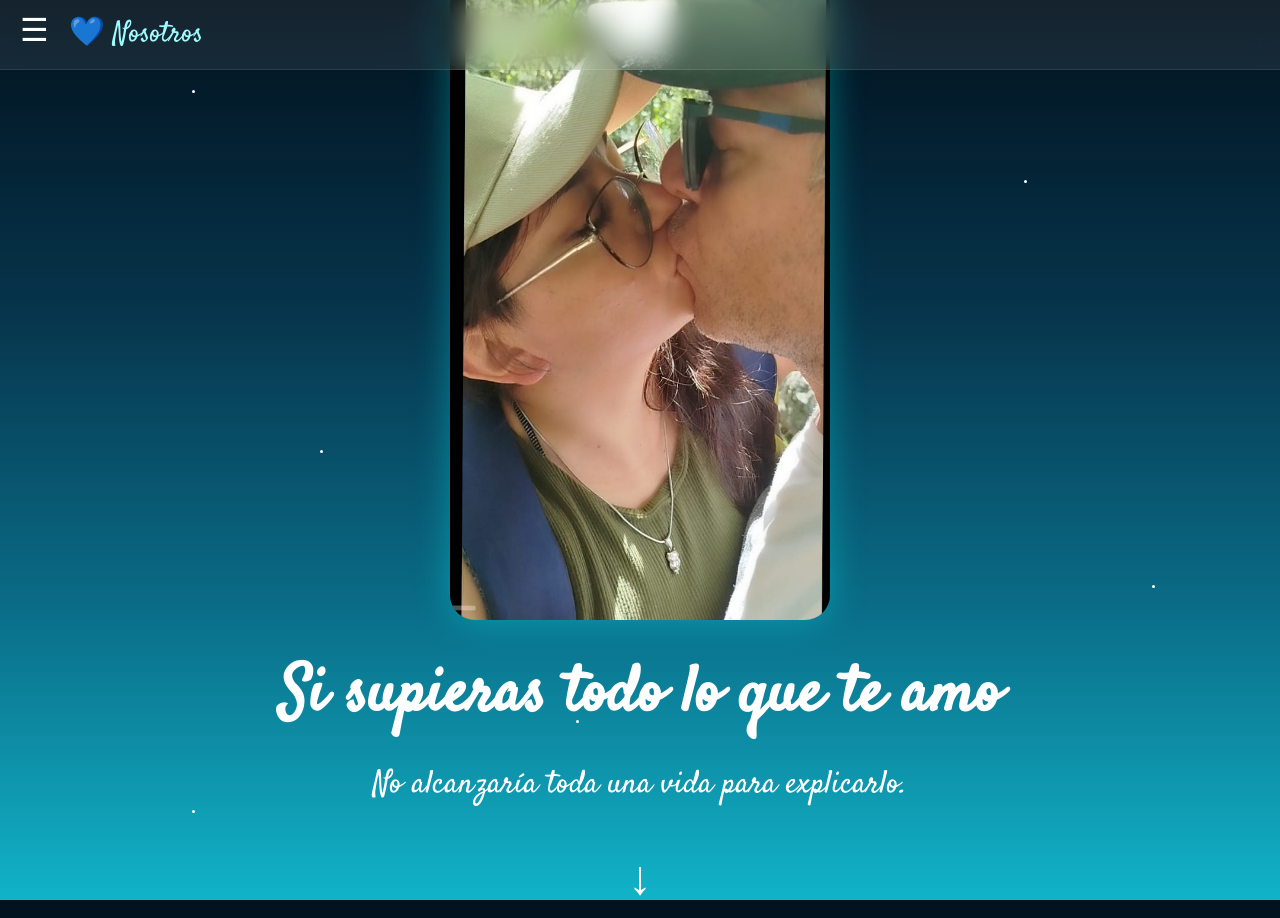
<file: index.html>
<!DOCTYPE html><html lang="es"><head>
<meta charset="UTF-8">
<meta name="viewport" content="width=device-width, initial-scale=1.0"><title>Si supieras todo lo que te amo</title><link rel="stylesheet" href="styles.css"><link rel="preconnect" href="https://fonts.googleapis.com">
<link rel="preconnect" href="https://fonts.gstatic.com" crossorigin><link href="https://fonts.googleapis.com/css2?family=Satisfy&display=swap" rel="stylesheet"></head><body><div id="overlay" class="overlay"></div><div class="stars"><div class="star" style="top:10%;left:15%;"></div>
<div class="star" style="top:20%;left:80%;"></div>
<div class="star" style="top:35%;left:60%;"></div>
<div class="star" style="top:50%;left:25%;"></div>
<div class="star" style="top:65%;left:90%;"></div>
<div class="star" style="top:80%;left:45%;"></div>
<div class="star" style="top:90%;left:15%;"></div></div><header><div id="menuBtn" class="menu-btn">
☰
</div><div class="logo">
💙 Nosotros
</div></header><nav id="sidebar" class="sidebar"><a href="index.html">🏠 Inicio</a>

<a href="historia.html">📖 Nuestra historia</a>

<a href="momentos.html">📸 Nuestros momentos juntos</a>

<a href="conoci.html">✨ El día que te conocí</a>

<a href="aventuras.html">🚀 Aventuras pendientes</a>

</nav><section class="hero fade"><img src="imagenes/portada/foto-principal.jpg" alt="Nuestra foto"><h1>
Si supieras todo lo que te amo
</h1><p>
No alcanzaría toda una vida para explicarlo.
</p><div class="flecha">
↓
</div></section><audio id="clickSound">
<source src="sonido-click.mp3" type="audio/mpeg">
</audio><script src="script.js"></script></body>
</html>
</file>
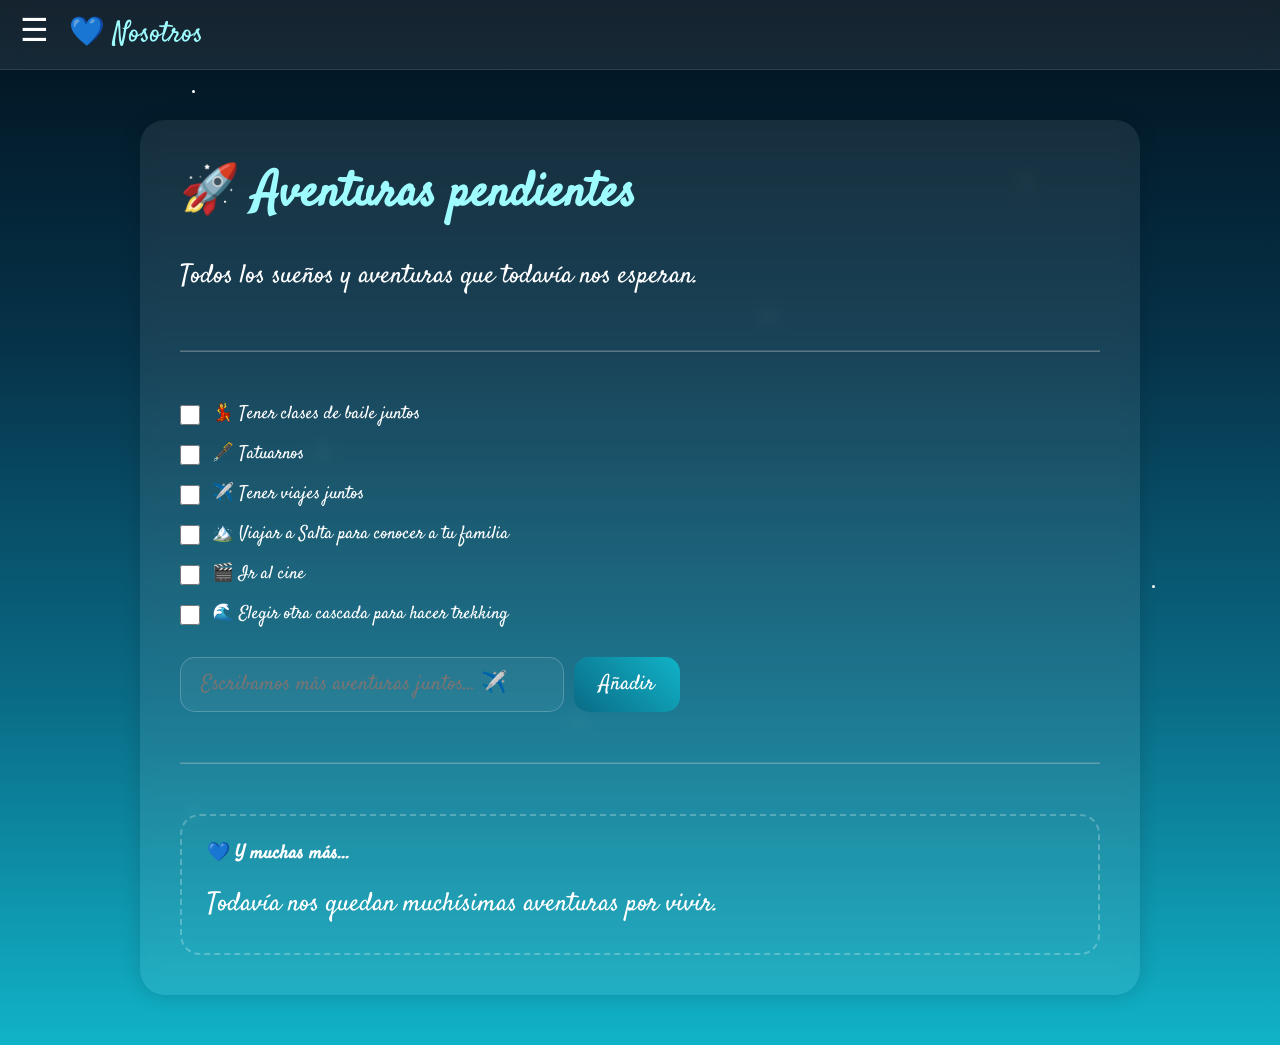
<file: aventuras.html>
<!DOCTYPE html>
<html lang="es">

<head>
<meta charset="UTF-8">
<meta name="viewport" content="width=device-width, initial-scale=1.0">

<title>Aventuras pendientes</title>

<link rel="stylesheet" href="styles.css">

<link rel="preconnect" href="https://fonts.googleapis.com">
<link rel="preconnect" href="https://fonts.gstatic.com" crossorigin>

<link href="https://fonts.googleapis.com/css2?family=Satisfy&display=swap" rel="stylesheet">

</head>

<body>

<div id="overlay" class="overlay"></div>

<div class="stars">
<div class="star" style="top:10%;left:15%;"></div>
<div class="star" style="top:20%;left:80%;"></div>
<div class="star" style="top:35%;left:60%;"></div>
<div class="star" style="top:50%;left:25%;"></div>
<div class="star" style="top:65%;left:90%;"></div>
<div class="star" style="top:80%;left:45%;"></div>
<div class="star" style="top:90%;left:15%;"></div>
</div>

<header>

<div id="menuBtn" class="menu-btn">
☰
</div>

<div class="logo">
💙 Nosotros
</div>

</header>

<nav id="sidebar" class="sidebar">

<a href="index.html">🏠 Inicio</a>

<a href="historia.html">📖 Nuestra historia</a>

<a href="momentos.html">📸 Nuestros momentos juntos</a>

<a href="conoci.html">✨ El día que te conocí</a>

<a href="aventuras.html">🚀 Aventuras pendientes</a>

</nav>

<section class="pagina fade">

<div class="card">

<h1>🚀 Aventuras pendientes</h1>

<p>
Todos los sueños y aventuras que todavía nos esperan.
</p>

<hr class="separador">

<div class="aventuras-lista">

<label class="aventura">
<input type="checkbox" id="aventura1">
💃 Tener clases de baile juntos
</label>

<label class="aventura">
<input type="checkbox" id="aventura2">
🖋️ Tatuarnos
</label>

<label class="aventura">
<input type="checkbox" id="aventura3">
✈️ Tener viajes juntos
</label>

<label class="aventura">
<input type="checkbox" id="aventura4">
🏔️ Viajar a Salta para conocer a tu familia
</label>

<label class="aventura">
<input type="checkbox" id="aventura5">
🎬 Ir al cine
</label>

<label class="aventura">
<input type="checkbox" id="aventura6">
🌊 Elegir otra cascada para hacer trekking
</label>

</div>
<div class="nueva-aventura-form">
    <input type="text" id="nuevaAventuraInput" placeholder="Escribamos más aventuras juntos... ✈️" maxlength="60">
    <button id="btnAnadirAventura">Añadir</button>
</div>
<hr class="separador">

<div class="continuara">

<h3>💙 Y muchas más...</h3>

<p>
Todavía nos quedan muchísimas aventuras por vivir.
</p>

</div>

</div>

</section>
<audio id="clickSound">
    <source src="sonido-click.mp3" type="audio/mpeg">
</audio>
<script src="script.js"></script>

</body>
</html>
</file>
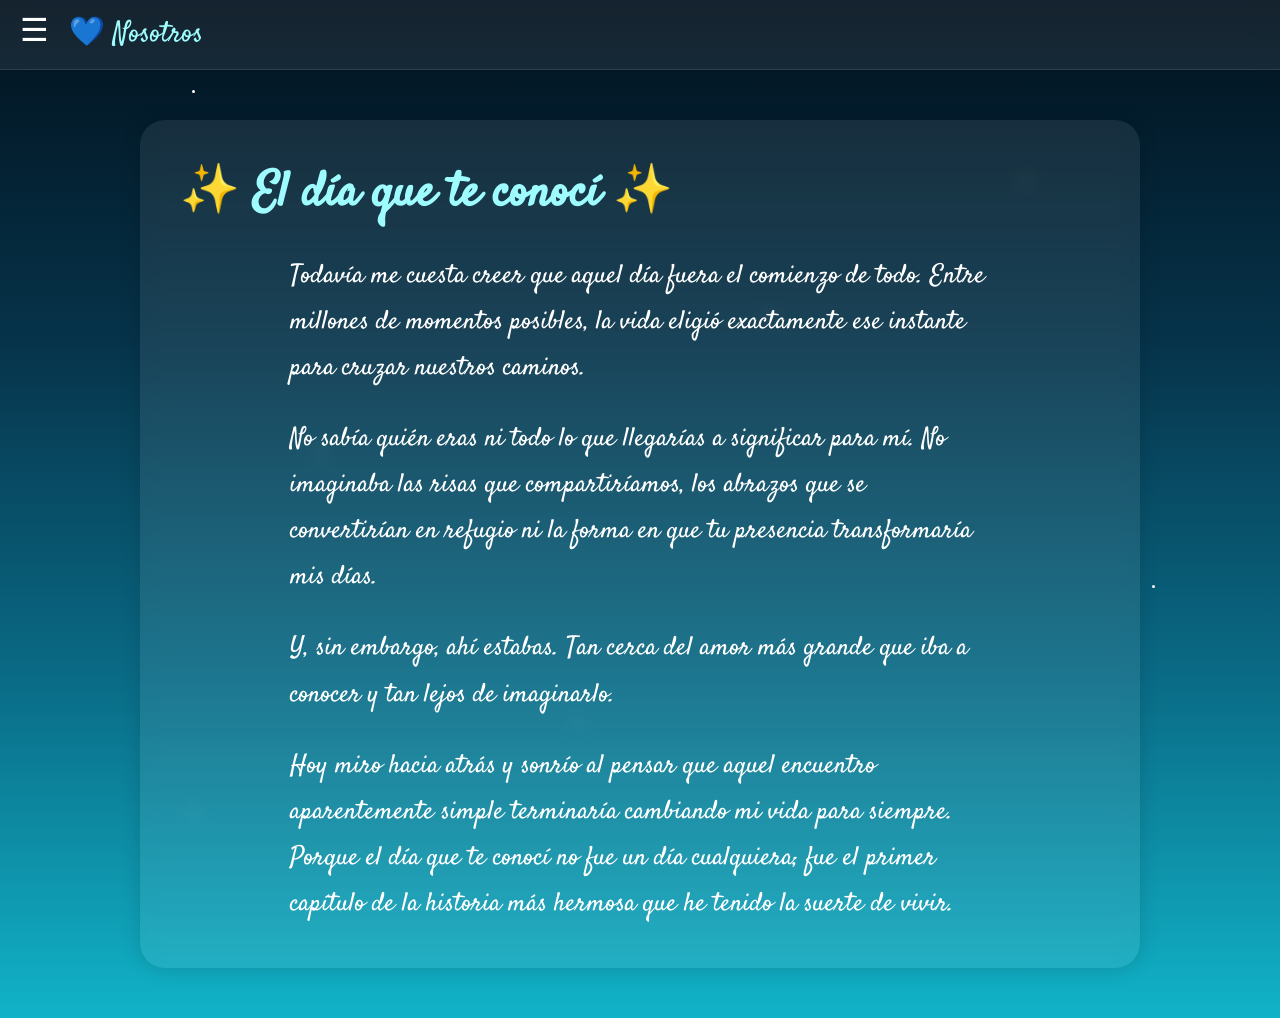
<file: conoci.html>
<!DOCTYPE html>
<html lang="es">

<head>
<meta charset="UTF-8">
<meta name="viewport" content="width=device-width, initial-scale=1.0">

<title>El día que te conocí</title>

<link rel="stylesheet" href="styles.css">

<link rel="preconnect" href="https://fonts.googleapis.com">
<link rel="preconnect" href="https://fonts.gstatic.com" crossorigin>

<link href="https://fonts.googleapis.com/css2?family=Satisfy&display=swap" rel="stylesheet">

</head>

<body>

<div id="overlay" class="overlay"></div>

<div class="stars">
<div class="star" style="top:10%;left:15%;"></div>
<div class="star" style="top:20%;left:80%;"></div>
<div class="star" style="top:35%;left:60%;"></div>
<div class="star" style="top:50%;left:25%;"></div>
<div class="star" style="top:65%;left:90%;"></div>
<div class="star" style="top:80%;left:45%;"></div>
<div class="star" style="top:90%;left:15%;"></div>
</div>

<header>

<div id="menuBtn" class="menu-btn">
☰
</div>

<div class="logo">
💙 Nosotros
</div>

</header>

<nav id="sidebar" class="sidebar">

<a href="index.html">🏠 Inicio</a>

<a href="historia.html">📖 Nuestra historia</a>

<a href="momentos.html">📸 Nuestros momentos juntos</a>

<a href="conoci.html">✨ El día que te conocí</a>

<a href="aventuras.html">🚀 Aventuras pendientes</a>

</nav>

<section class="pagina fade">

<div class="card">

<h1>✨ El día que te conocí ✨</h1>

<div class="poema">

<p>
Todavía me cuesta creer que aquel día fuera el comienzo de todo.
Entre millones de momentos posibles, la vida eligió exactamente ese instante para cruzar nuestros caminos.
</p>

<p>
No sabía quién eras ni todo lo que llegarías a significar para mí.
No imaginaba las risas que compartiríamos, los abrazos que se convertirían en refugio ni la forma en que tu presencia transformaría mis días.
</p>

<p>
Y, sin embargo, ahí estabas.
Tan cerca del amor más grande que iba a conocer y tan lejos de imaginarlo.
</p>

<p>
Hoy miro hacia atrás y sonrío al pensar que aquel encuentro aparentemente simple terminaría cambiando mi vida para siempre.
Porque el día que te conocí no fue un día cualquiera; fue el primer capítulo de la historia más hermosa que he tenido la suerte de vivir.
</p>

</div>

</div>

</section>
<audio id="clickSound">
    <source src="sonido-click.mp3" type="audio/mpeg">
</audio>

<script src="script.js"></script>

</body>
</html>
</file>
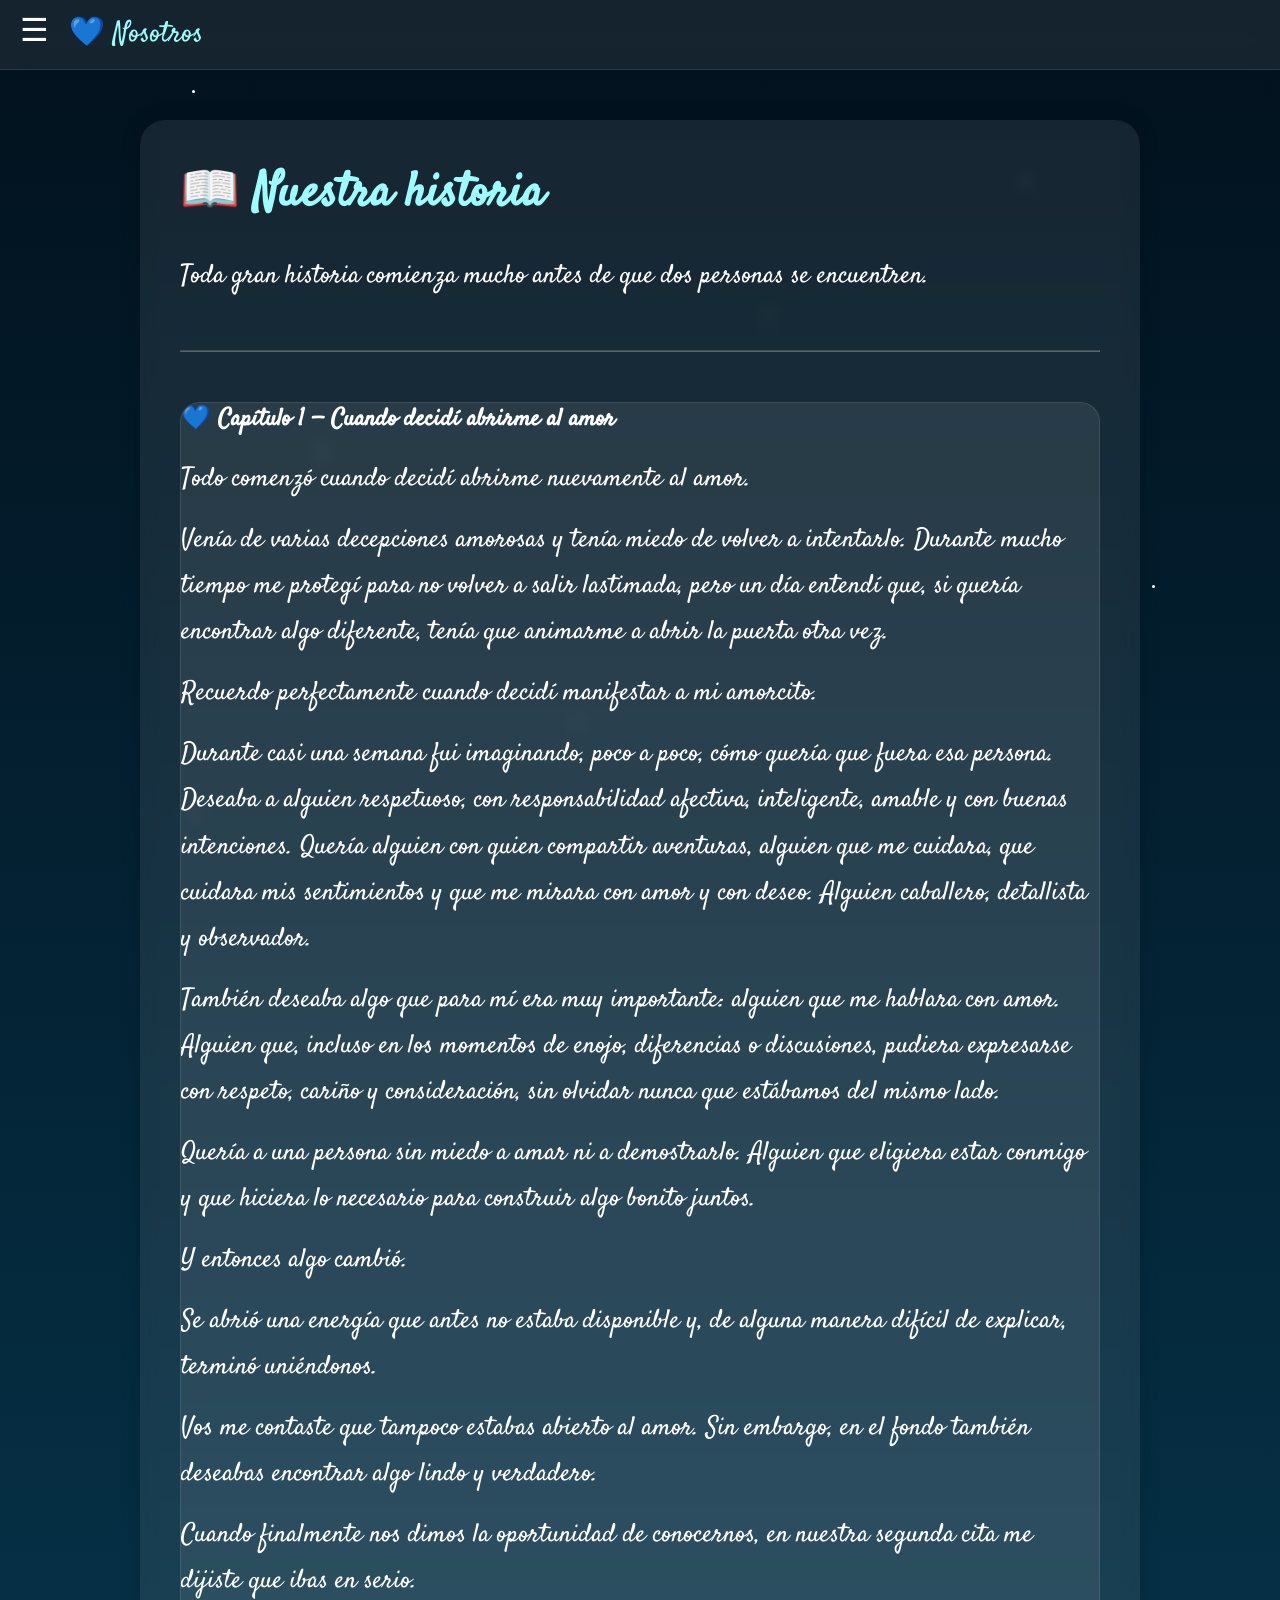
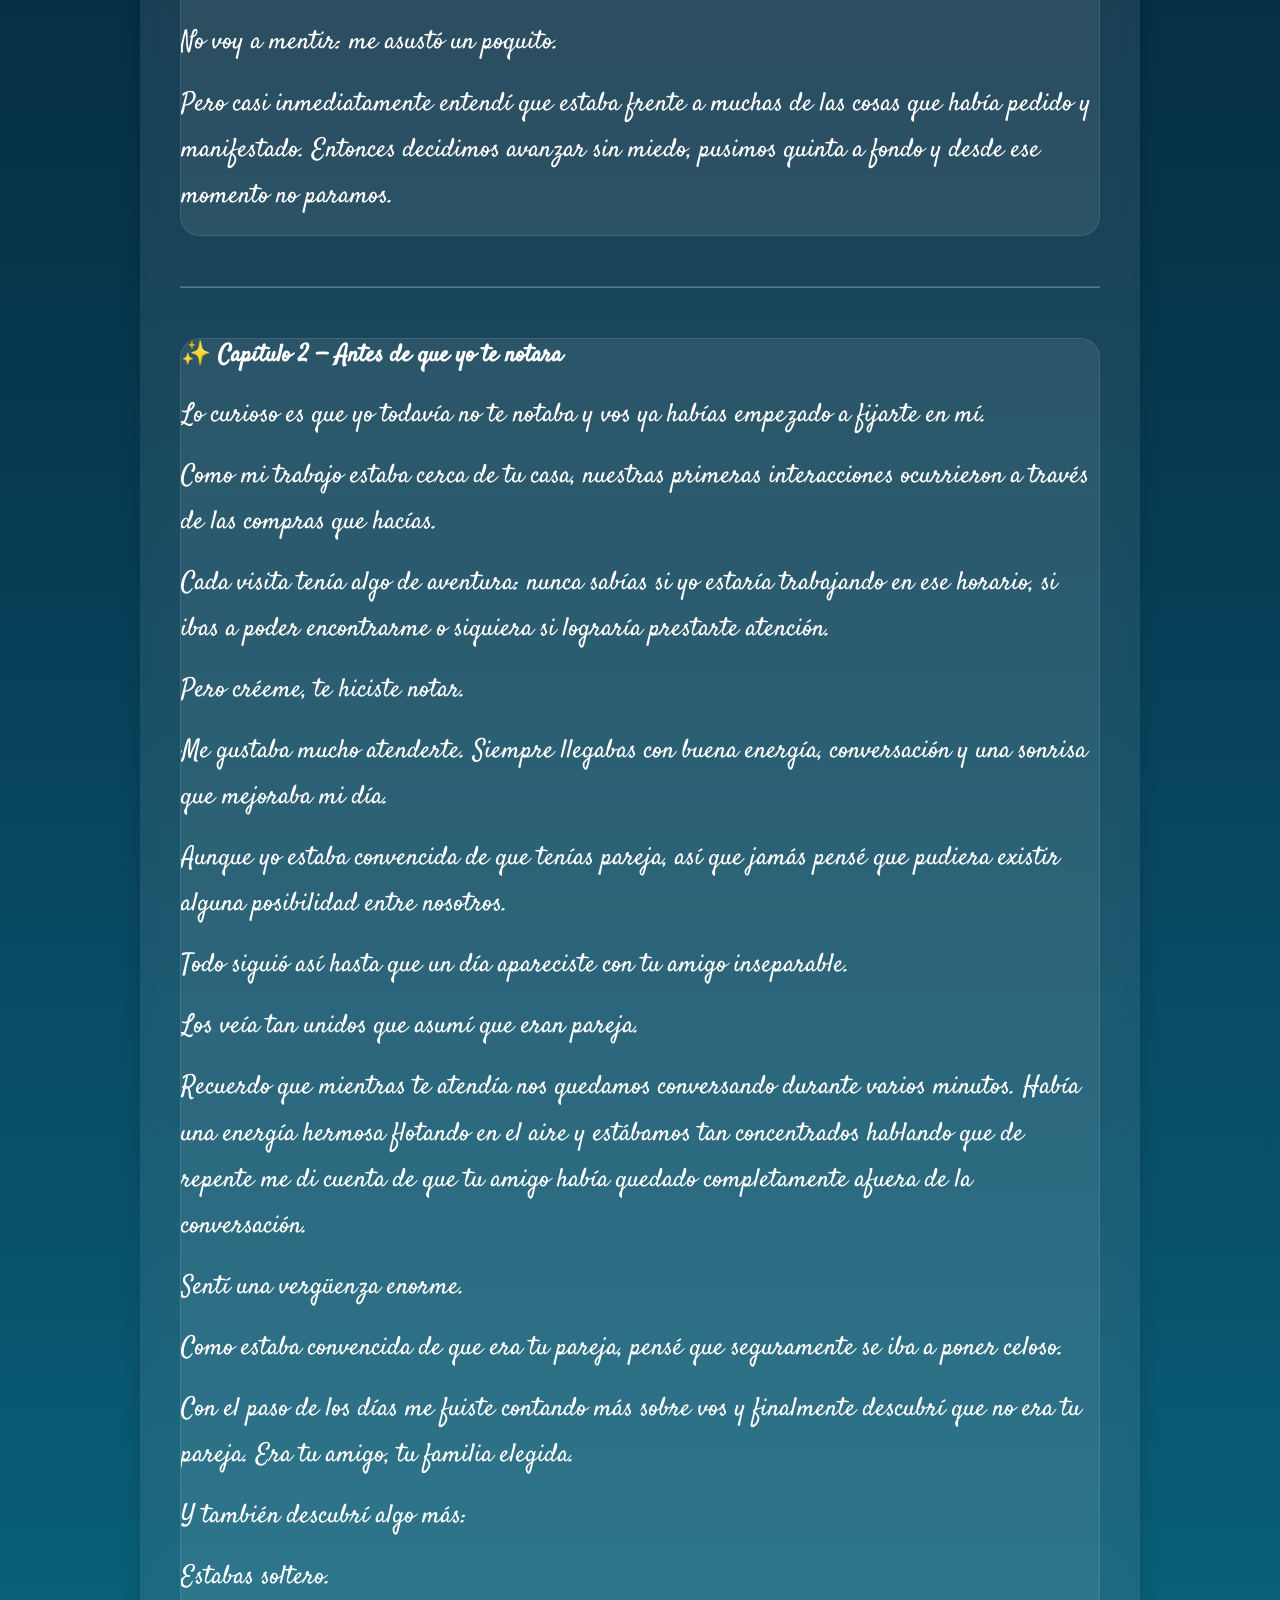
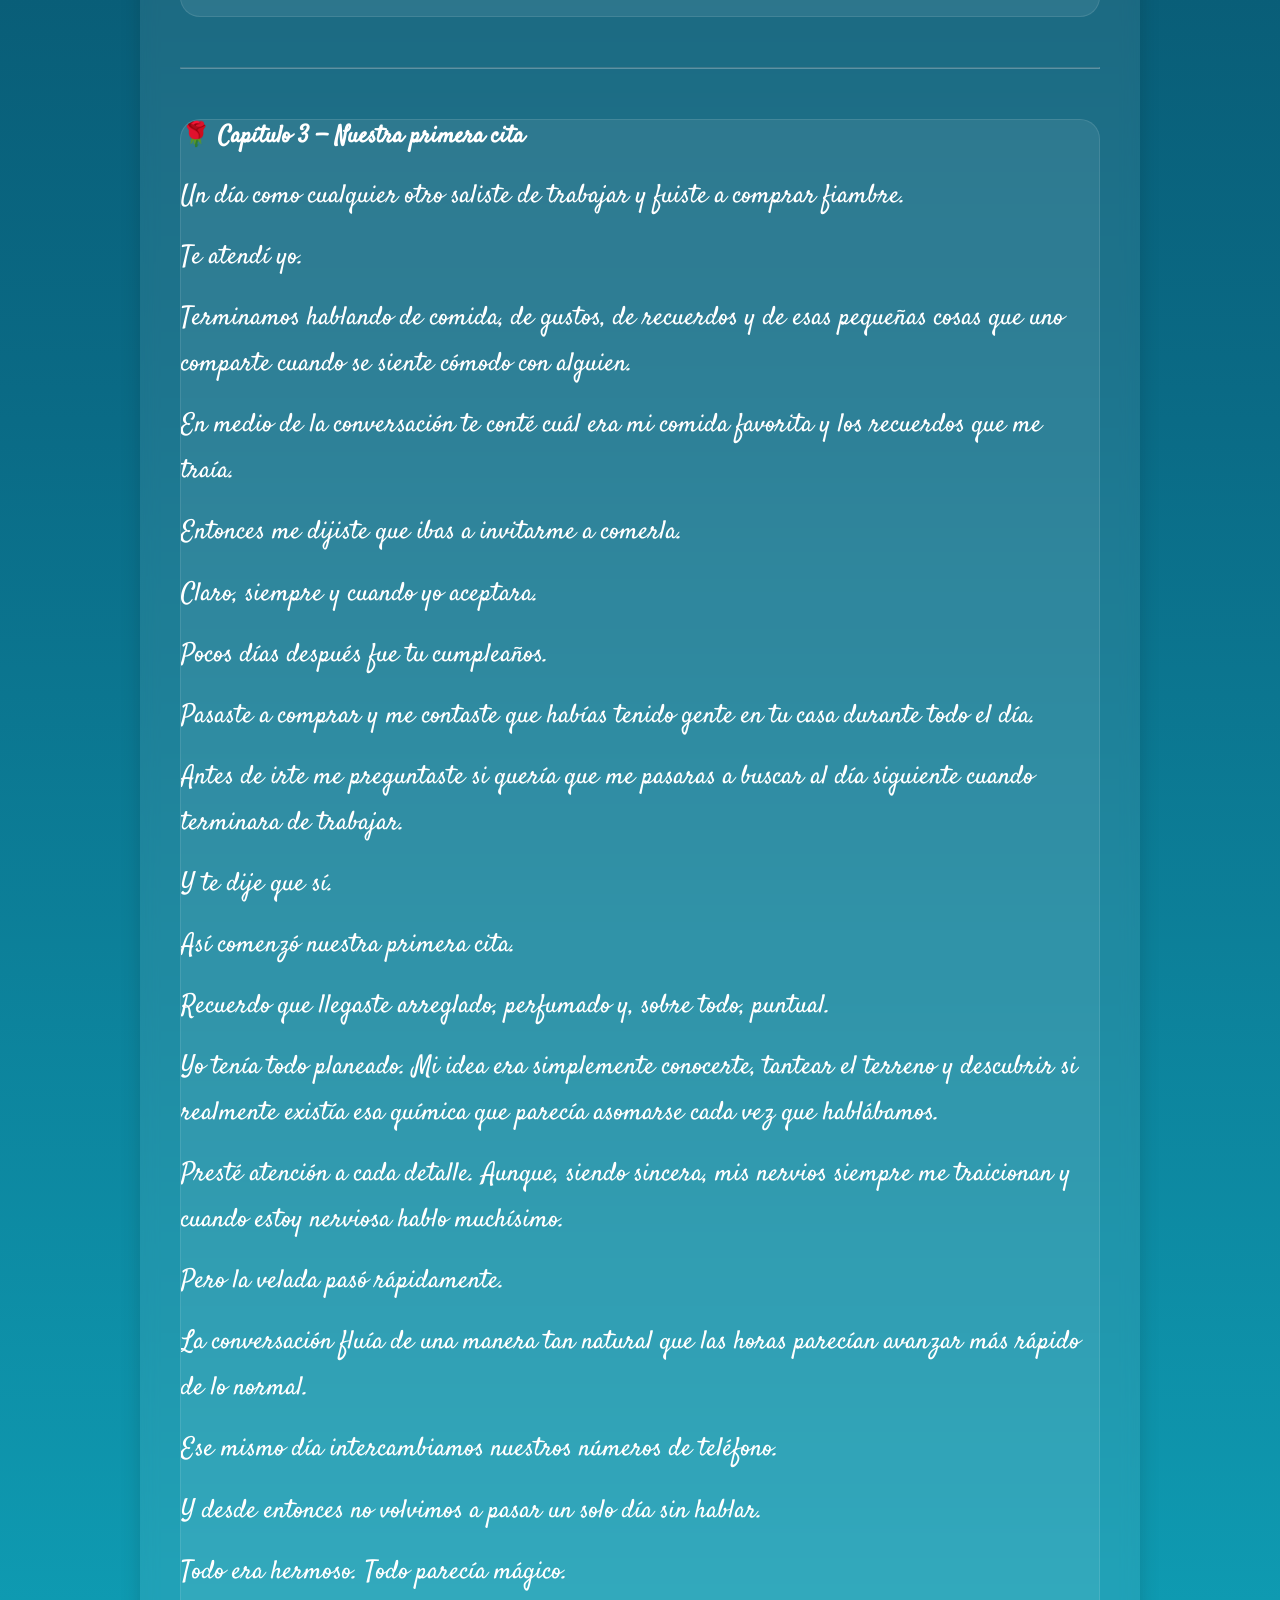
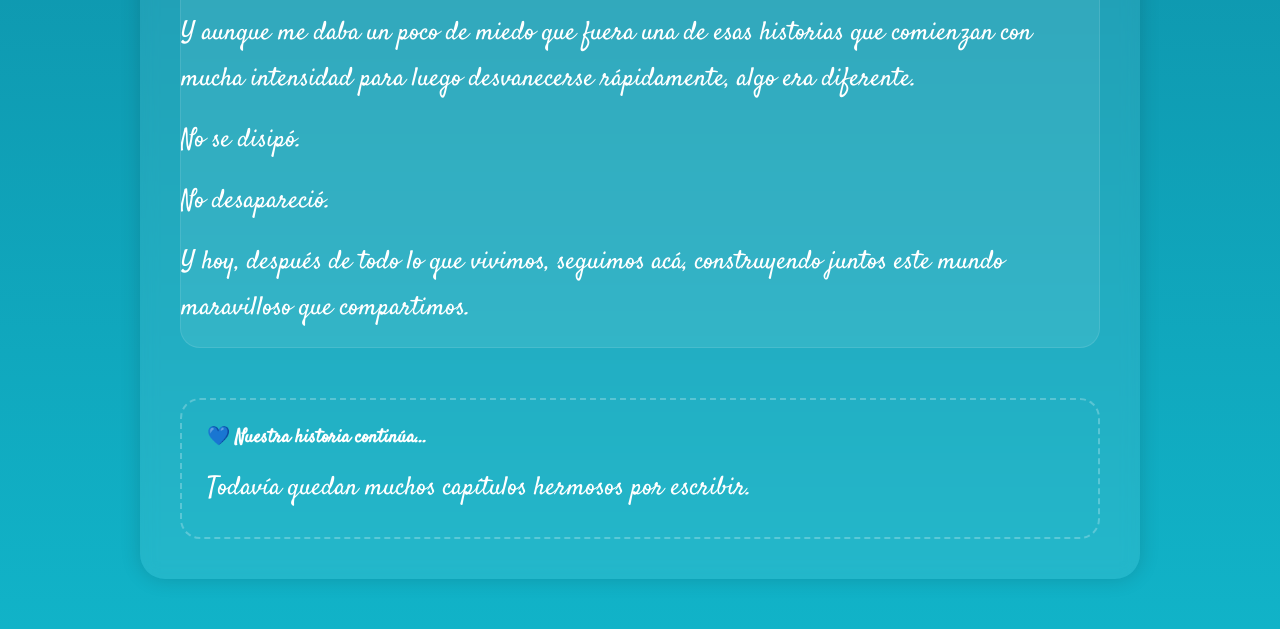
<file: historia.html>
<!DOCTYPE html>
<html lang="es">

<head>
<meta charset="UTF-8">
<meta name="viewport" content="width=device-width, initial-scale=1.0">

<title>Nuestra historia</title>

<link rel="stylesheet" href="styles.css">

<link rel="preconnect" href="https://fonts.googleapis.com">
<link rel="preconnect" href="https://fonts.gstatic.com" crossorigin>

<link href="https://fonts.googleapis.com/css2?family=Satisfy&display=swap" rel="stylesheet">

</head>

<body>

<div id="overlay" class="overlay"></div>

<div class="stars">
<div class="star" style="top:10%;left:15%;"></div>
<div class="star" style="top:20%;left:80%;"></div>
<div class="star" style="top:35%;left:60%;"></div>
<div class="star" style="top:50%;left:25%;"></div>
<div class="star" style="top:65%;left:90%;"></div>
<div class="star" style="top:80%;left:45%;"></div>
<div class="star" style="top:90%;left:15%;"></div>
</div>

<header>

<div id="menuBtn" class="menu-btn">
☰
</div>

<div class="logo">
💙 Nosotros
</div>

</header>

<nav id="sidebar" class="sidebar">

<a href="index.html">🏠 Inicio</a>

<a href="historia.html">📖 Nuestra historia</a>

<a href="momentos.html">📸 Nuestros momentos juntos</a>

<a href="conoci.html">✨ El día que te conocí</a>

<a href="aventuras.html">🚀 Aventuras pendientes</a>

</nav>

<section class="pagina fade">

<div class="card">

<h1>📖 Nuestra historia</h1>

<p>
Toda gran historia comienza mucho antes de que dos personas se encuentren.
</p>

<hr class="separador">

<div class="capitulo">

<h2>💙 Capítulo 1 — Cuando decidí abrirme al amor</h2>

<div class="texto-historia">

<p>
Todo comenzó cuando decidí abrirme nuevamente al amor.
</p>

<p>
Venía de varias decepciones amorosas y tenía miedo de volver a intentarlo. Durante mucho tiempo me protegí para no volver a salir lastimada, pero un día entendí que, si quería encontrar algo diferente, tenía que animarme a abrir la puerta otra vez.
</p>

<p>
Recuerdo perfectamente cuando decidí manifestar a mi amorcito.
</p>

<p>
Durante casi una semana fui imaginando, poco a poco, cómo quería que fuera esa persona. Deseaba a alguien respetuoso, con responsabilidad afectiva, inteligente, amable y con buenas intenciones. Quería alguien con quien compartir aventuras, alguien que me cuidara, que cuidara mis sentimientos y que me mirara con amor y con deseo. Alguien caballero, detallista y observador.
</p>

<p>
También deseaba algo que para mí era muy importante: alguien que me hablara con amor. Alguien que, incluso en los momentos de enojo, diferencias o discusiones, pudiera expresarse con respeto, cariño y consideración, sin olvidar nunca que estábamos del mismo lado.
</p>

<p>
Quería a una persona sin miedo a amar ni a demostrarlo. Alguien que eligiera estar conmigo y que hiciera lo necesario para construir algo bonito juntos.
</p>

<p>
Y entonces algo cambió.
</p>

<p>
Se abrió una energía que antes no estaba disponible y, de alguna manera difícil de explicar, terminó uniéndonos.
</p>

<p>
Vos me contaste que tampoco estabas abierto al amor. Sin embargo, en el fondo también deseabas encontrar algo lindo y verdadero.
</p>

<p>
Cuando finalmente nos dimos la oportunidad de conocernos, en nuestra segunda cita me dijiste que ibas en serio.
</p>

<p>
No voy a mentir: me asustó un poquito.
</p>

<p>
Pero casi inmediatamente entendí que estaba frente a muchas de las cosas que había pedido y manifestado. Entonces decidimos avanzar sin miedo, pusimos quinta a fondo y desde ese momento no paramos.
</p>

</div>

</div>

<hr class="separador">

<div class="capitulo">

<h2>✨ Capítulo 2 — Antes de que yo te notara</h2>

<div class="texto-historia">

<p>
Lo curioso es que yo todavía no te notaba y vos ya habías empezado a fijarte en mí.
</p>

<p>
Como mi trabajo estaba cerca de tu casa, nuestras primeras interacciones ocurrieron a través de las compras que hacías.
</p>

<p>
Cada visita tenía algo de aventura: nunca sabías si yo estaría trabajando en ese horario, si ibas a poder encontrarme o siquiera si lograría prestarte atención.
</p>

<p>
Pero créeme, te hiciste notar.
</p>

<p>
Me gustaba mucho atenderte. Siempre llegabas con buena energía, conversación y una sonrisa que mejoraba mi día.
</p>

<p>
Aunque yo estaba convencida de que tenías pareja, así que jamás pensé que pudiera existir alguna posibilidad entre nosotros.
</p>

<p>
Todo siguió así hasta que un día apareciste con tu amigo inseparable.
</p>

<p>
Los veía tan unidos que asumí que eran pareja.
</p>

<p>
Recuerdo que mientras te atendía nos quedamos conversando durante varios minutos. Había una energía hermosa flotando en el aire y estábamos tan concentrados hablando que de repente me di cuenta de que tu amigo había quedado completamente afuera de la conversación.
</p>

<p>
Sentí una vergüenza enorme.
</p>

<p>
Como estaba convencida de que era tu pareja, pensé que seguramente se iba a poner celoso.
</p>

<p>
Con el paso de los días me fuiste contando más sobre vos y finalmente descubrí que no era tu pareja. Era tu amigo, tu familia elegida.
</p>

<p>
Y también descubrí algo más:
</p>

<p>
Estabas soltero.
</p>

</div>

</div>

<hr class="separador">

<div class="capitulo">

<h2>🌹 Capítulo 3 — Nuestra primera cita</h2>

<div class="texto-historia">

<p>
Un día como cualquier otro saliste de trabajar y fuiste a comprar fiambre.
</p>

<p>
Te atendí yo.
</p>

<p>
Terminamos hablando de comida, de gustos, de recuerdos y de esas pequeñas cosas que uno comparte cuando se siente cómodo con alguien.
</p>

<p>
En medio de la conversación te conté cuál era mi comida favorita y los recuerdos que me traía.
</p>

<p>
Entonces me dijiste que ibas a invitarme a comerla.
</p>

<p>
Claro, siempre y cuando yo aceptara.
</p>

<p>
Pocos días después fue tu cumpleaños.
</p>

<p>
Pasaste a comprar y me contaste que habías tenido gente en tu casa durante todo el día.
</p>

<p>
Antes de irte me preguntaste si quería que me pasaras a buscar al día siguiente cuando terminara de trabajar.
</p>

<p>
Y te dije que sí.
</p>

<p>
Así comenzó nuestra primera cita.
</p>

<p>
Recuerdo que llegaste arreglado, perfumado y, sobre todo, puntual.
</p>

<p>
Yo tenía todo planeado. Mi idea era simplemente conocerte, tantear el terreno y descubrir si realmente existía esa química que parecía asomarse cada vez que hablábamos.
</p>

<p>
Presté atención a cada detalle. Aunque, siendo sincera, mis nervios siempre me traicionan y cuando estoy nerviosa hablo muchísimo.
</p>

<p>
Pero la velada pasó rápidamente.
</p>

<p>
La conversación fluía de una manera tan natural que las horas parecían avanzar más rápido de lo normal.
</p>

<p>
Ese mismo día intercambiamos nuestros números de teléfono.
</p>

<p>
Y desde entonces no volvimos a pasar un solo día sin hablar.
</p>

<p>
Todo era hermoso. Todo parecía mágico.
</p>

<p>
Y aunque me daba un poco de miedo que fuera una de esas historias que comienzan con mucha intensidad para luego desvanecerse rápidamente, algo era diferente.
</p>

<p>
No se disipó.
</p>

<p>
No desapareció.
</p>

<p>
Y hoy, después de todo lo que vivimos, seguimos acá, construyendo juntos este mundo maravilloso que compartimos.
</p>

</div>

</div>

<div class="continuara">

<h3>💙 Nuestra historia continúa...</h3>

<p>
Todavía quedan muchos capítulos hermosos por escribir.
</p>

</div>

</div>

</section>
<audio id="clickSound">
    <source src="sonido-click.mp3" type="audio/mpeg">
</audio>
<script src="script.js"></script>

</body>
</html>
</file>
<file: styles.css>
*{
    margin:0;
    padding:0;
    box-sizing:border-box;
}

html{
    scroll-behavior:smooth;
}

body{
    font-family:'Satisfy', cursive;
    background:linear-gradient(
        180deg,
        #02111d,
        #06334a,
        #0a6b86,
        #11b3c8
    );
    color:white;
    overflow-x:hidden;
    min-height:100vh;
}

/* ===== ESTRELLAS ===== */

.stars{
    position:fixed;
    inset:0;
    z-index:-2;
    pointer-events:none;
}

.star{
    position:absolute;
    width:3px;
    height:3px;
    background:white;
    border-radius:50%;
    animation:blink 3s infinite;
}

@keyframes blink{
    0%,100%{
        opacity:.2;
    }

    50%{
        opacity:1;
    }
}

/* ===== HEADER ===== */

header{
    position:fixed;
    top:0;
    left:0;
    width:100%;
    height:70px;

    background:rgba(255,255,255,.08);

    backdrop-filter:blur(12px);
    -webkit-backdrop-filter:blur(12px);

    border-bottom:1px solid rgba(255,255,255,.1);

    display:flex;
    align-items:center;

    padding:0 20px;

    z-index:1000;
}

.menu-btn{
    font-size:2rem;
    cursor:pointer;
    transition:.3s;
    user-select:none;
}

.menu-btn:hover{
    transform:scale(1.1);
}

.logo{
    margin-left:20px;
    font-size:1.8rem;
    color:#9efcff;
}

/* ===== MENU ===== */

.sidebar{
    position:fixed;

    top:0;
    left:-320px;

    width:280px;
    height:100%;

    background:rgba(4,35,56,.55);

    backdrop-filter:blur(15px);
    -webkit-backdrop-filter:blur(15px);

    border-right:1px solid rgba(255,255,255,.15);

    transition:.35s ease;

    z-index:1200;

    padding-top:90px;

    box-shadow:0 0 25px rgba(0,0,0,.25);
}

.sidebar.active{
    left:0;
}

.sidebar a{
    display:block;

    padding:18px 25px;

    color:white;
    text-decoration:none;

    font-size:1.4rem;

    transition:.3s;
}

.sidebar a:hover{

    background:rgba(255,255,255,.08);

    color:#9efcff;
}

/* ===== FONDO AL ABRIR MENU ===== */

.overlay{
    position:fixed;
    inset:0;

    background:rgba(0,0,0,.25);

    opacity:0;
    visibility:hidden;

    transition:.3s;

    z-index:1100;
}

.overlay.active{
    opacity:1;
    visibility:visible;
}

/* ===== PORTADA ===== */

.hero{

    height:100vh;

    display:flex;

    flex-direction:column;

    justify-content:center;

    align-items:center;

    text-align:center;

    padding:20px;
}

.hero img{

    width:380px;

    max-width:90%;

    border-radius:25px;

    box-shadow:0 0 35px rgba(0,255,255,.35);
}

.hero h1{

    margin-top:30px;

    font-size:4rem;

    max-width:900px;
}

.hero p{

    margin-top:20px;

    font-size:2rem;

    max-width:900px;
}

.flecha{

    margin-top:40px;

    font-size:3rem;

    animation:subirBajar 2s infinite;
}

@keyframes subirBajar{

    0%{
        transform:translateY(0);
    }

    50%{
        transform:translateY(12px);
    }

    100%{
        transform:translateY(0);
    }
}

/* ===== PAGINAS ===== */

.pagina{

    min-height:100vh;

    padding:120px 25px 50px;
}

.card{

    max-width:1000px;

    margin:auto;

    background:rgba(255,255,255,.08);

    backdrop-filter:blur(8px);

    border-radius:25px;

    padding:40px;

    box-shadow:0 0 20px rgba(0,0,0,.15);
}

.card h1{

    color:#9efcff;

    margin-bottom:25px;

    font-size:3rem;
}

.card p{

    font-size:1.6rem;

    line-height:1.8;
}

/* ===== CONTINUARA ===== */

.continuara{

    margin-top:50px;

    border:2px dashed rgba(255,255,255,.25);

    border-radius:20px;

    padding:25px;
}

.continuara h3{

    margin-bottom:15px;
}

/* ===== VOLVER ===== */

.volver{

    display:inline-block;

    margin-top:30px;

    color:#9efcff;

    text-decoration:none;

    font-size:1.4rem;
}

/* ===== ANIMACION APARICION ===== */

.fade{

    animation:fade .8s ease;
}

@keyframes fade{

    from{

        opacity:0;

        transform:translateY(30px);
    }

    to{

        opacity:1;

        transform:translateY(0);
    }
}

/* ===== RESPONSIVE ===== */

@media(max-width:768px){

    .hero h1{

        font-size:2.5rem;
    }

    .hero p{

        font-size:1.4rem;
    }

    .hero img{

        width:300px;
    }

    .card{

        padding:25px;
    }

    .card h1{

        font-size:2rem;
    }

    .card p{

        font-size:1.2rem;
    }

    .sidebar{

        width:260px;
    }
}
/* ===== CAPITULOS ===== */

.capitulo{

    margin-top:20px;

    background:rgba(255,255,255,.08);

    border-radius:20px;

    overflow:hidden;

    border:1px solid rgba(255,255,255,.1);
}

.capitulo-titulo{

    padding:20px;

    cursor:pointer;

    font-size:1.4rem;

    transition:.3s;
}

.capitulo-titulo:hover{

    background:rgba(255,255,255,.08);
}

.capitulo-contenido{

    max-height:0;

    overflow:hidden;

    transition:max-height .5s ease;

    padding:0 20px;
}

.capitulo.active .capitulo-contenido{

    max-height:500px;

    padding:20px;
}
/* ===== GALERIA DE MOMENTOS ===== */

.recuerdo{
    background: rgba(255,255,255,.08);
    border-radius: 25px;
    padding: 25px;
    margin-bottom: 40px;
    border: 1px solid rgba(255,255,255,.12);
}

.recuerdo h2{
    margin-bottom: 5px;
}

.fecha-recuerdo{
    opacity: .8;
    margin-bottom: 20px;
}
.galeria-fotos{
    display:grid;
    grid-template-columns:1fr 1fr;
    gap:15px;
    margin-bottom:25px;
}
.galeria-fotos img{
    width:100%;
    height:auto;
    border-radius:15px;
    transition:.3s;
    cursor:pointer;
}

.galeria-fotos img:hover{
    transform: scale(1.03);
}

.texto-recuerdo{
    line-height: 1.8;
    font-size: 1.05rem;
}

.separador{
    margin: 50px 0;
    opacity: .3;
}
.galeria-fotos.una-foto{
    display:flex;
    justify-content:center;
}

.galeria-fotos.una-foto img{
    max-width:400px;
    width:100%;
    height:auto;
}
.capitulo{
    margin-bottom:40px;
}

.capitulo h2{
    margin-bottom:20px;
}

.texto-historia{
    text-align:left;
    line-height:1.8;
}

.texto-historia p{
    margin-bottom:15px;
}
.aventuras-lista{
    display:flex;
    flex-direction:column;
    gap:15px;
    margin-top:25px;
}

.aventura{
    display:flex;
    align-items:center;
    gap:12px;
    font-size:1.1rem;
    text-align:left;
    cursor:pointer;
}

.aventura input{
    width:20px;
    height:20px;
}
.aventura.completada{
    text-decoration:line-through;
    opacity:0.7;
}
.poema{
    max-width:700px;
    margin:0 auto;
    text-align:left;
    line-height:2;
    font-size:1.1rem;
}

.poema p{
    margin-bottom:25px;
}

.poema p:last-child{
    margin-bottom:0;
}
/* ===== FORMULARIO NUEVA AVENTURA ===== */

.nueva-aventura-form {
    display: flex;
    gap: 10px;
    margin-top: 30px;
    max-width: 500px;
}

#nuevaAventuraInput {
    flex: 1;
    padding: 12px 20px;
    border-radius: 15px;
    border: 1px solid rgba(255, 255, 255, 0.2);
    background: rgba(255, 255, 255, 0.05);
    color: white;
    font-family: 'Satisfy', cursive;
    font-size: 1.3rem;
    outline: none;
    transition: 0.3s;
}

#nuevaAventuraInput:focus {
    background: rgba(255, 255, 255, 0.15);
    border-color: #9efcff;
    box-shadow: 0 0 10px rgba(158, 252, 255, 0.3);
}

#btnAnadirAventura {
    padding: 0 25px;
    border-radius: 15px;
    border: none;
    background: linear-gradient(45deg, #0a6b86, #11b3c8);
    color: white;
    font-family: 'Satisfy', cursive;
    font-size: 1.3rem;
    cursor: pointer;
    transition: 0.3s;
}

#btnAnadirAventura:hover {
    transform: scale(1.05);
    box-shadow: 0 0 15px rgba(17, 179, 200, 0.5);
}

@media(max-width: 768px) {
    .nueva-aventura-form {
        flex-direction: column;
    }
    #btnAnadirAventura {
        padding: 10px;
    }
}
/* ===== BOTÓN EDITAR AVENTURA ===== */

.aventura-contenedor {
    display: flex;
    align-items: center;
    justify-content: space-between;
    gap: 15px;
    background: rgba(255, 255, 255, 0.03);
    padding: 8px 15px;
    border-radius: 12px;
    transition: 0.3s;
}

.aventura-contenedor:hover {
    background: rgba(255, 255, 255, 0.07);
}

.btn-editar {
    background: none;
    border: none;
    cursor: pointer;
    font-size: 1.1rem;
    opacity: 0.5;
    transition: 0.3s;
    padding: 5px;
}

.btn-editar:hover {
    opacity: 1;
    transform: scale(1.2);
}
/* ===== FORMULARIO NUEVOS MOMENTOS ===== */

.nuevo-recuerdo-form {
    background: rgba(255, 255, 255, 0.05);
    border: 1px dashed rgba(255, 255, 255, 0.2);
    border-radius: 25px;
    padding: 30px;
    margin-top: 40px;
}

.nuevo-recuerdo-form h2 {
    color: #9efcff;
    margin-bottom: 20px;
    font-size: 2rem;
    text-align: center;
}

.input-group {
    display: flex;
    flex-direction: column;
    gap: 8px;
    margin-bottom: 18px;
    text-align: left;
}

.input-group label {
    font-size: 1.3rem;
    color: #9efcff;
}

.input-group input[type="text"],
.input-group input[type="date"],
.input-group textarea {
    padding: 12px;
    border-radius: 12px;
    border: 1px solid rgba(255, 255, 255, 0.2);
    background: rgba(4, 35, 56, 0.6);
    color: white;
    font-family: 'Satisfy', cursive;
    font-size: 1.2rem;
    outline: none;
    transition: 0.3s;
}

.input-group input:focus,
.input-group textarea:focus {
    border-color: #9efcff;
    box-shadow: 0 0 10px rgba(158, 252, 255, 0.3);
}

.input-group input[type="file"] {
    font-family: 'Satisfy', cursive;
    font-size: 1.1rem;
    color: #9efcff;
    cursor: pointer;
}

#btnAnadirMomento {
    width: 100%;
    padding: 15px;
    border-radius: 15px;
    border: none;
    background: linear-gradient(45deg, #0a6b86, #11b3c8);
    color: white;
    font-family: 'Satisfy', cursive;
    font-size: 1.5rem;
    cursor: pointer;
    transition: 0.3s;
    margin-top: 10px;
}

#btnAnadirMomento:hover {
    transform: scale(1.02);
    box-shadow: 0 0 20px rgba(17, 179, 200, 0.6);
}
</file>
